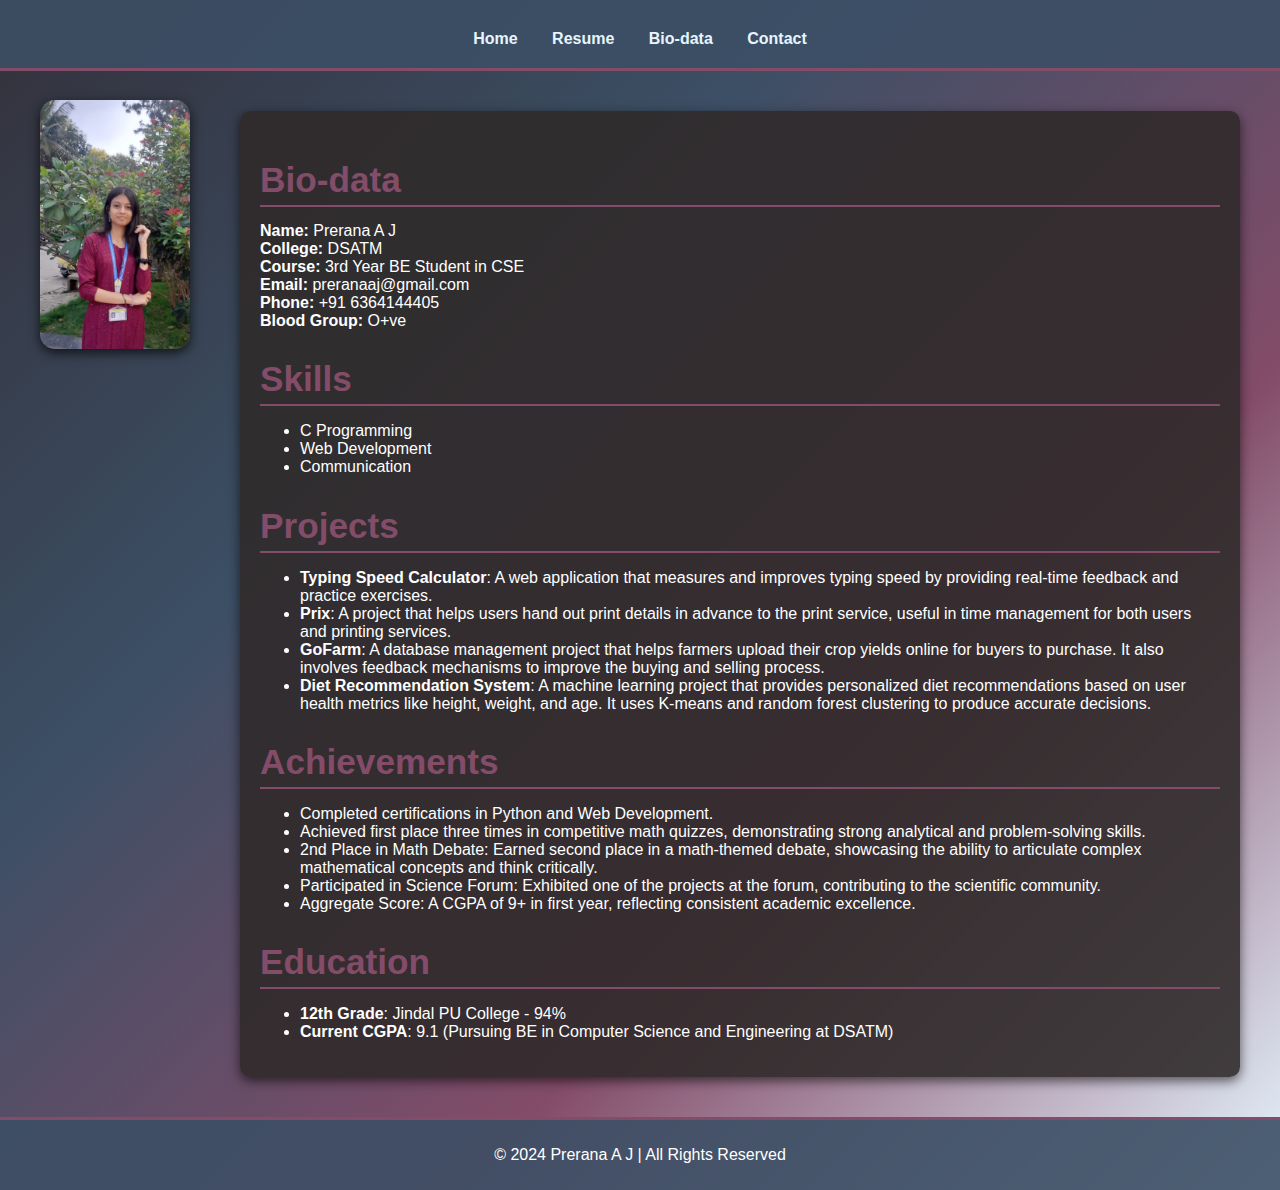
<file: bio.html>
<!DOCTYPE html>
<html lang="en">
<head>
    <meta charset="UTF-8">
    <meta name="viewport" content="width=device-width, initial-scale=1.0">
    <title>Bio-data</title>
    <link rel="stylesheet" href="bio.css">
</head>
<body>

    <!-- Header -->
    <header>
        <nav>
            <ul>
                <li><a href="index.html">Home</a></li>
                <li><a href="resume.html">Resume</a></li>
                <li><a href="bio.html">Bio-data</a></li>
                <li><a href="contact.html">Contact</a></li>
            </ul>
        </nav>
    </header>

    <!-- Main Content -->
    <div class="main-container">
        <!-- Left Section: Profile Image -->
        <div class="left-section">
            <img src="bio_data_pic.jpeg" alt="Your Profile Image">
        </div>

        <!-- Right Section: Content -->
        <div class="right-section">
            <h2>Bio-data</h2>
            <div class="info">
                <div><strong>Name:</strong> Prerana A J</div>
                <div><strong>College:</strong> DSATM</div>
                <div><strong>Course:</strong> 3rd Year BE Student in CSE</div>
                <div><strong>Email:</strong> preranaaj@gmail.com</div>
                <div><strong>Phone:</strong> +91 6364144405</div>
                <div><strong>Blood Group:</strong> O+ve</div>
            </div>

            <h2>Skills</h2>
            <ul>
                <li>C Programming</li>
                <li>Web Development</li>
                <li>Communication</li>
            </ul>

            <h2>Projects</h2>
            <ul>
                <li><strong>Typing Speed Calculator</strong>: A web application that measures and improves typing speed by providing real-time feedback and practice exercises.</li>
                <li><strong>Prix</strong>: A project that helps users hand out print details in advance to the print service, useful in time management for both users and printing services.</li>
                <li><strong>GoFarm</strong>: A database management project that helps farmers upload their crop yields online for buyers to purchase. It also involves feedback mechanisms to improve the buying and selling process.</li>
                <li><strong>Diet Recommendation System</strong>: A machine learning project that provides personalized diet recommendations based on user health metrics like height, weight, and age. It uses K-means and random forest clustering to produce accurate decisions.</li>
            </ul>

            <h2>Achievements</h2>
            <ul>
                <li>Completed certifications in Python and Web Development.</li>
                <li>Achieved first place three times in competitive math quizzes, demonstrating strong analytical and problem-solving skills.</li>
                <li>2nd Place in Math Debate: Earned second place in a math-themed debate, showcasing the ability to articulate complex mathematical concepts and think critically.</li>
                <li>Participated in Science Forum: Exhibited one of the projects at the forum, contributing to the scientific community.</li>
                <li>Aggregate Score: A CGPA of 9+ in first year, reflecting consistent academic excellence.</li>
            </ul>

            <h2>Education</h2>
            <ul>
                <li><strong>12th Grade</strong>: Jindal PU College - 94%</li>
                <li><strong>Current CGPA</strong>: 9.1 (Pursuing BE in Computer Science and Engineering at DSATM)</li>
            </ul>

        </div>
    </div>

    <!-- Footer -->
    <footer>
        <p>&copy; 2024 Prerana A J | All Rights Reserved</p>
    </footer>

</body>
</html>
</file>
<file: bio.css>
/* Body and Overall Layout */
body {
    margin: 0;
    font-family: 'Segoe UI', Tahoma, Geneva, Verdana, sans-serif;
    color: white;
    background: linear-gradient(135deg, #33313B, #3C4F65, #834C69, #E6F5FF);
    background-size: cover;
}

/* Header Styling */
header {
    background: rgba(60, 79, 101, 0.9);
    padding: 20px;
    text-align: center;
    border-bottom: 3px solid #834C69;
}

header h1 {
    margin: 0;
    font-size: 2.5em;
}

nav ul {
    list-style: none;
    padding: 0;
    margin: 10px 0 0 0;
}

nav ul li {
    display: inline;
    margin: 0 15px;
}

nav ul li a {
    color: #E6F5FF;
    text-decoration: none;
    font-weight: bold;
}

nav ul li a:hover {
    color: #834C69;
}

/* Main Content Container */
.main-container {
    display: flex;
    align-items: flex-start;
    justify-content: center;
    padding: 40px;
    min-height: calc(100vh - 160px); /* Full height minus header/footer */
}

/* Left Section: Profile Image */
.left-section {
    position: fixed;
    top: 80px; /* Adjusted to be below the navigation section */
    left: 20px;
    padding: 20px;
}

.left-section img {
    max-width: 150px;
    border-radius: 15px;
    box-shadow: 0 4px 12px rgba(0, 0, 0, 0.7);
    transition: transform 0.3s ease, box-shadow 0.3s ease;
}

.left-section img:hover {
    transform: scale(1.05);
    box-shadow: 0 8px 16px rgba(0, 0, 0, 0.2);
}

/* Right Section: Content */
.right-section {
    flex: 1;
    padding: 20px;
    background: rgba(48, 42, 42, 0.9); /* Slightly lighter for contrast */
    border-radius: 10px;
    box-shadow: 0 4px 12px rgba(0, 0, 0, 0.6);
    margin-left: 200px; /* Adjust margin to make space for the fixed image */
}

.right-section h2 {
    font-size: 2.2em;
    color: #834C69;
    border-bottom: 2px solid #834C69;
    padding-bottom: 5px;
    margin-bottom: 15px;
}

.right-section p {
    font-size: 1.2em;
    line-height: 1.6;
    color: #333;
}

.right-section a {
    color: #046172;
    text-decoration: none;
    font-weight: bold;
}

.right-section a:hover {
    text-decoration: underline;
}

/* Footer Styling */
footer {
    background: rgba(60, 79, 101, 0.9);
    text-align: center;
    padding: 10px 0;
    border-top: 3px solid #834C69;
    font-size: 1em;
}

@media (max-width: 768px) {
    .main-container {
        flex-direction: column; /* Stack vertically */
        text-align: center; /* Center-align text and image */
    }

    .left-section {
        position: static;
        margin-bottom: 20px; /* Add spacing between image and text */
    }

    .right-section {
        width: 100%; /* Full width for text content */
        margin-left: 0; /* Remove left margin for mobile view */
    }
}
</file>
